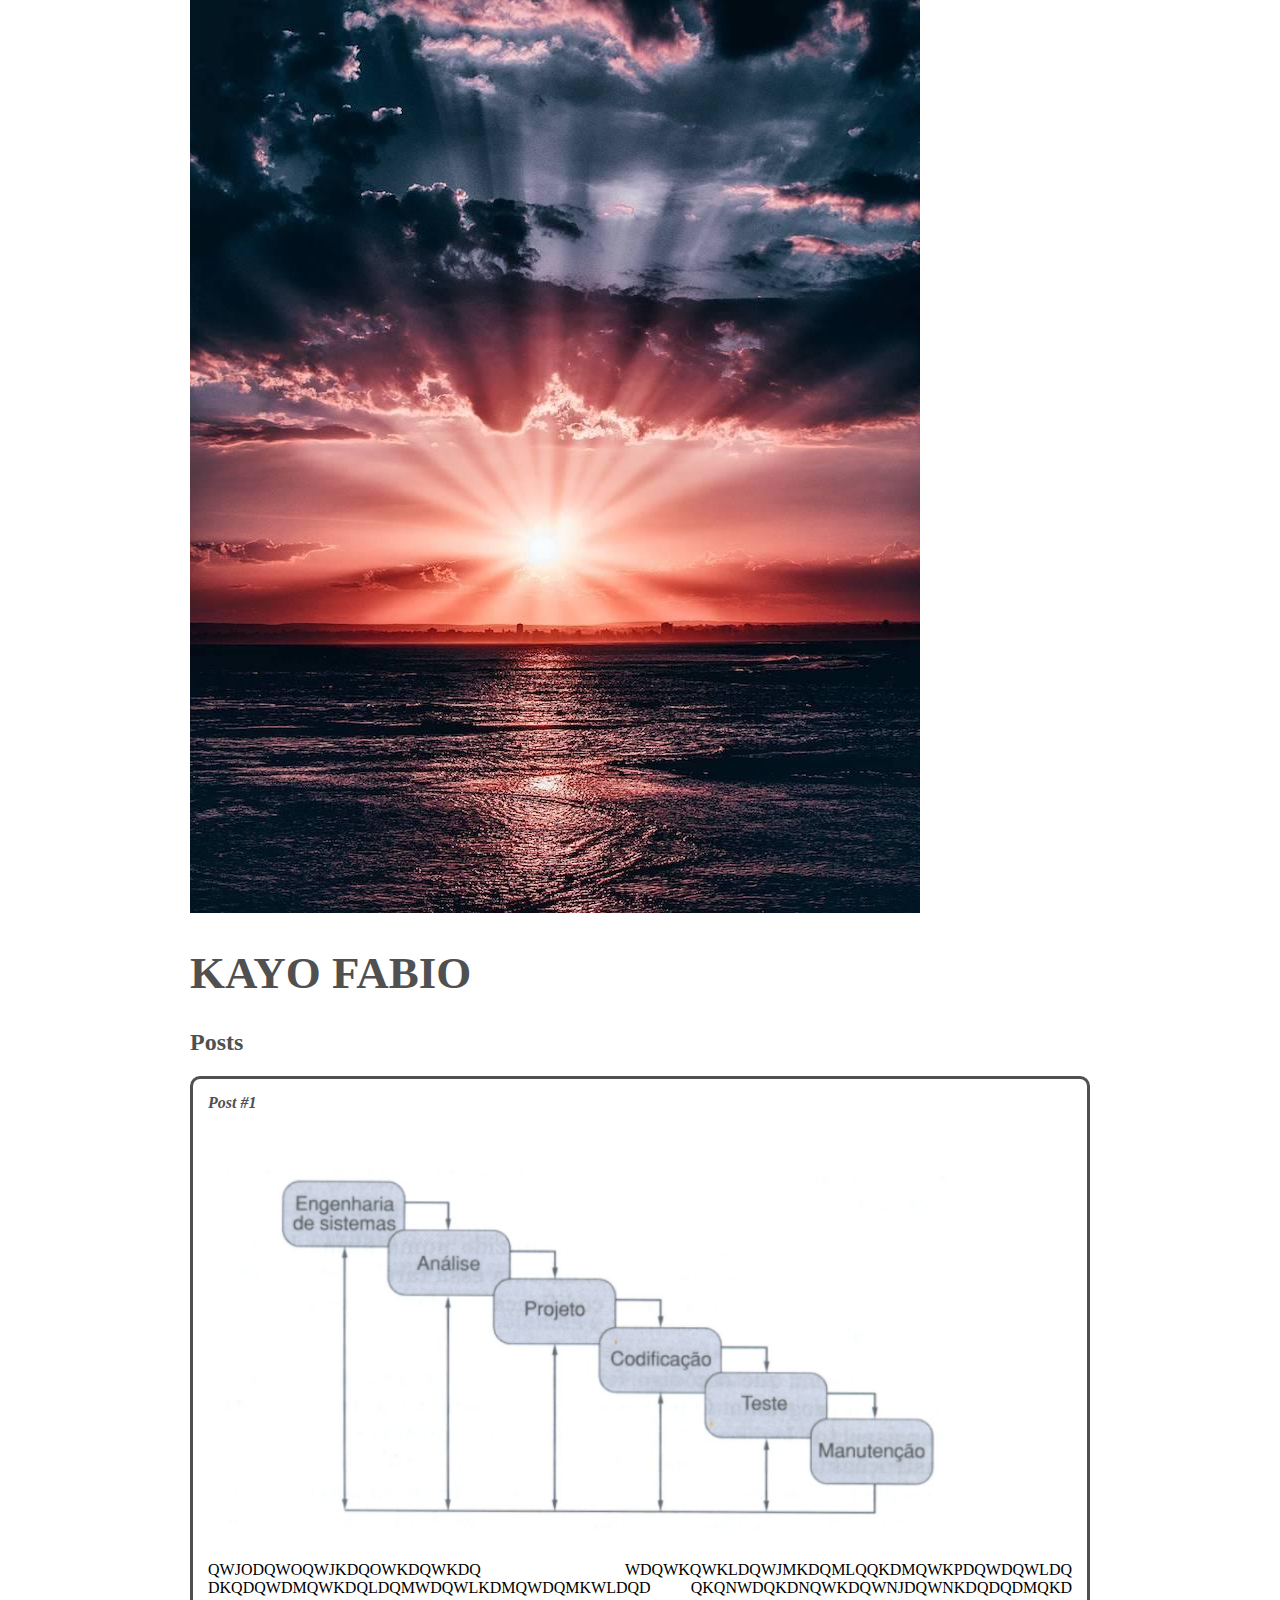
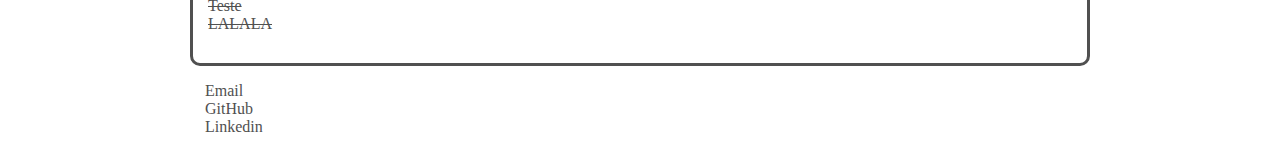
<file: HTML/index.html>
<!DOCTYPE html>

<html>

<head>
    <meta charset="UTF-8">
<title> Minha Primeira Pagina </title>
<link rel="stylesheet" href="style.css">
</head>

<body>
 <header>
     <img src="Teste.jpg" alt="Ilustração do Gabinete">
     <h1 id="title"> Kayo Fabio</h1>
 </header>
<section>
    <header>
        <h2 class="subtitle">Posts</h2>
    </header>

<article class="post">
<header>
    <h3 class="post_title">Post #1</h3>
    <img src="Teste1.jpg" alt="LALALALALA" class="post_image">
</header>
<p class="post_content">
    QWJODQWOQWJKDQOWKDQWKDQ
    WDQWKQWKLDQWJMKDQMLQQKDMQWKPDQWDQWLDQ
    DKQDQWDMQWKDQLDQMWDQWLKDMQWDQMKWLDQD
    QKQNWDQKDNQWKDQWNJDQWNKDQDQDMQKD
    <a href = "https://github.com/KyoSaun/DesafioGitHubInicial"
     target="_blank" >Teste </a> <br>
    <a href="mailto:lalalala@gmail.com">LALALA</a>
</p>
</article>
</section>
<footer>
<ul class="contacts_lists">
    <li><a href="mailto:lalala@gmail.com">Email</a></li>
    <li><a href="https://github.com/KyoSaun" target="_blank">GitHub</a></li>
    <li><a href="https://www.linkedin.com/in/kayo-saunders-8aaa31213/" target="_blank">Linkedin</a></li>
</ul>

</footer>
</body>

</html>
</file>
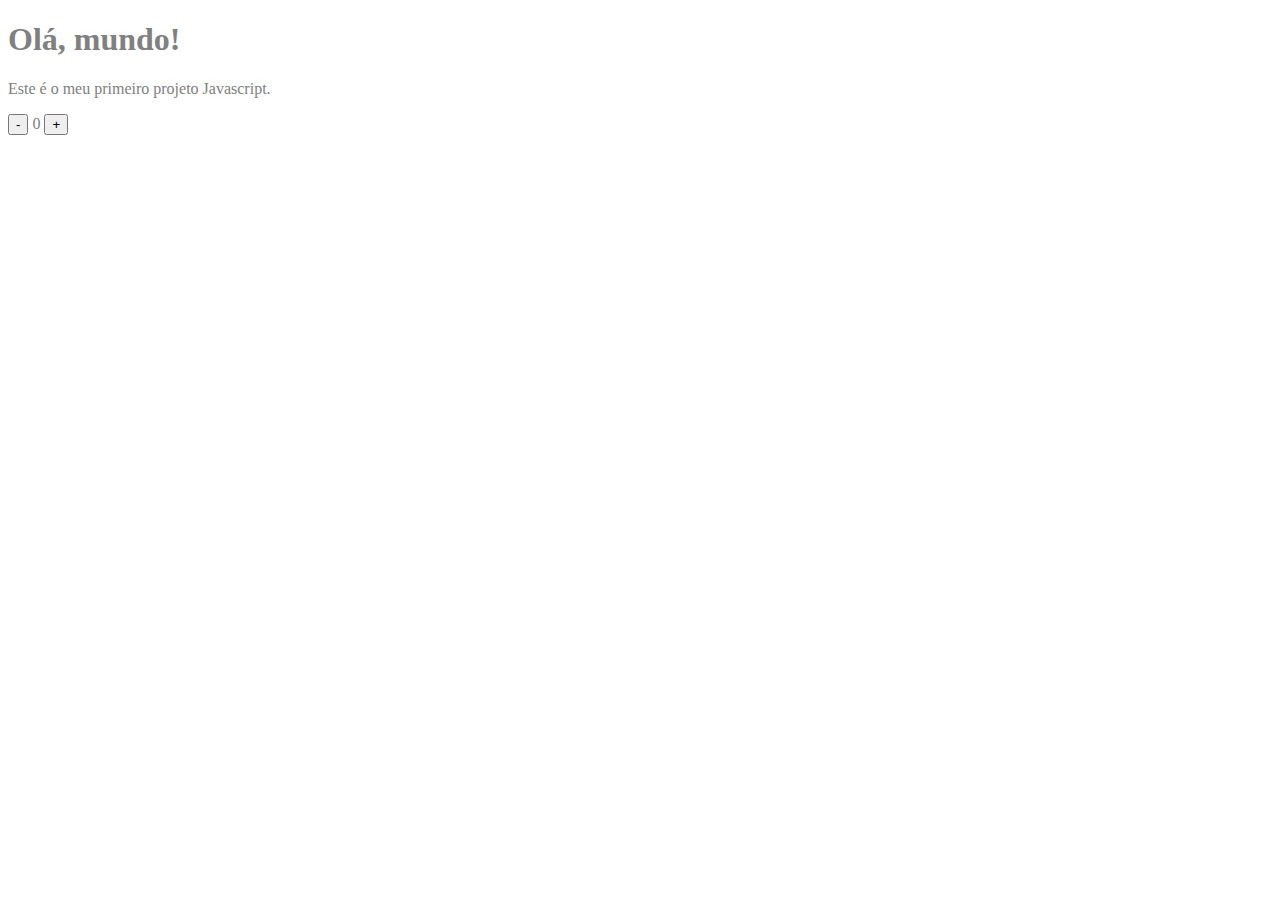
<file: JS/JS PARTE 1/index.html>
<!DOCTYPE html>
<html lang="en">

<head>
    <meta charset="UTF-8">
    <meta name="viewport" content="width=device-width, initial-scale=1.0">
    <link rel="stylesheet" href="assets/css/styles.css" />
    <title>Contador</title>
</head>

<body>
    <h1>Olá, mundo!</h1>
    <p>Este é o meu primeiro projeto Javascript.</p>
    <div id="counter">
        <button name="subtrair" onclick="decrement()">-</button>
        <span id="currentNumber">0</span>
        <button name="adicionar" onclick="increment()">+</button>
    </div>
    <script src="assets/js/teste.js"></script>
</body>

</html>
</file>
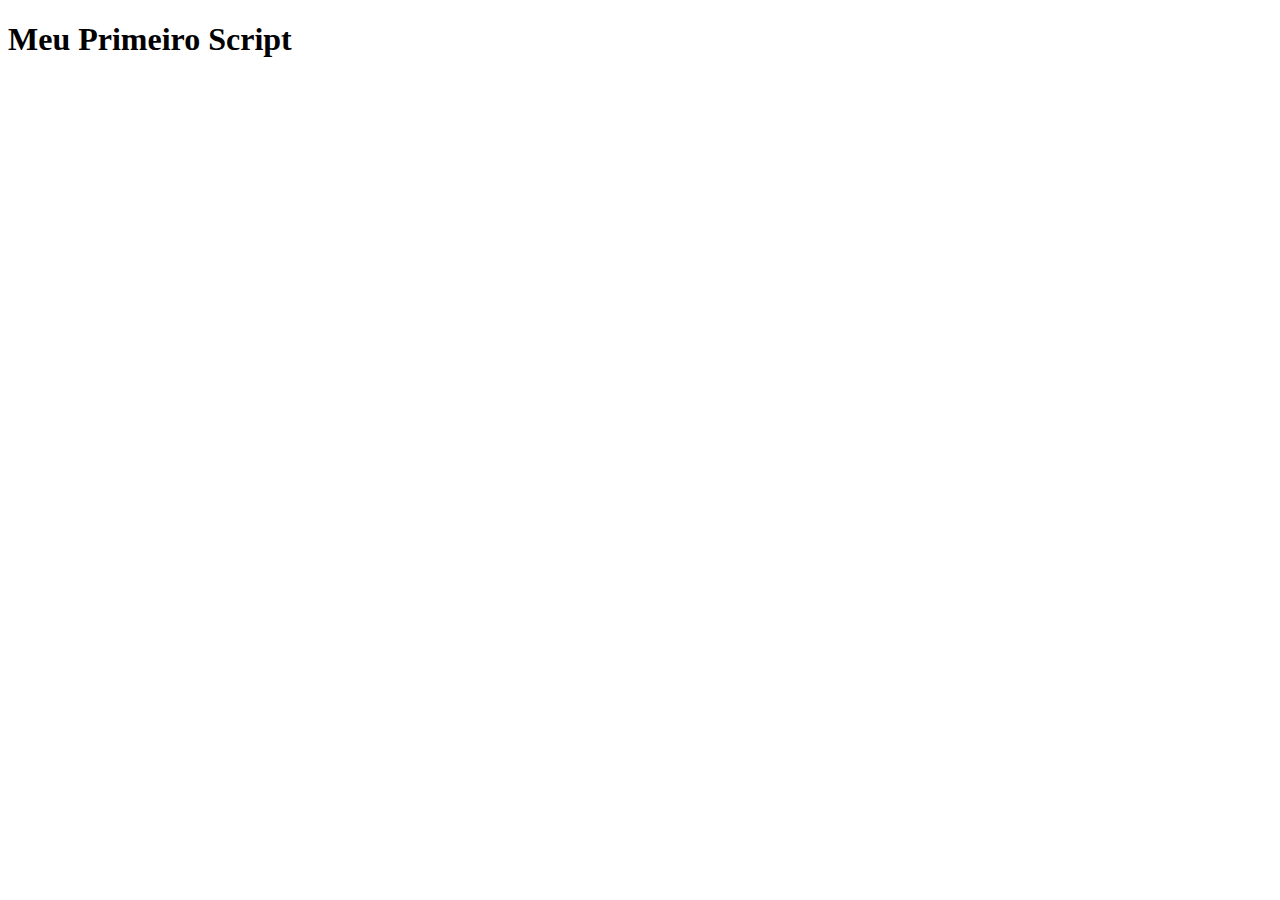
<file: JS/JS PARTE 2/AULA 1/index.html>
<!DOCTYPE html>
<html lang="en">

<head>
    <meta charset="UTF-8">
    <meta http-equiv="X-UA-Compatible" content="IE=edge">
    <meta name="viewport" content="width=device-width, initial-scale=1.0">
    <title>Meu primeiro Script</title>
</head>

<body>
    <h1>Meu Primeiro Script</h1>


    <script src="script.js"></script>

</body>

</html>
</file>
<file: HTML/style.css>
body
{
  background: solid #f7f7f7; 
  font-family: verdana;  
  max-width: 900px;
  margin: auto;
}

.photo
{
    border: 1px solid #505050;
    border-radius: 50%;
}

#title, .subtitle, .post_title
{
color: #505050;
}


#title
{
    font-size: 45px;
    text-transform: uppercase;
}

a
{
    text-decoration: line-through;
    color:#505050;
}


.post_title
{
font-size: 16px;
font-style: italic;
margin: 0;
margin-bottom: 15px;
}

.post
{
 background: #fff;
 padding: 15px;
 border: 3px solid #505050;
 margin-bottom: 15px;
 border-radius: 10px;
}

.post_content
{
    margin: 0;
    margin-bottom: 15px;
    border-radius: 5px;
    text-transform: capitalize;
    text-align: justify;
}

.post_image
{
    margin-bottom: 15px;
    width: 100%;
}

.contacts_lists
{
   list-style-type: none;
   padding: 0;
   padding-left: 15px;

}
.contacts_lists li a
{
   text-decoration: none;
}
</file>
<file: JS/JS PARTE 1/assets/css/styles.css>
body{
    color: grey;
}
</file>
